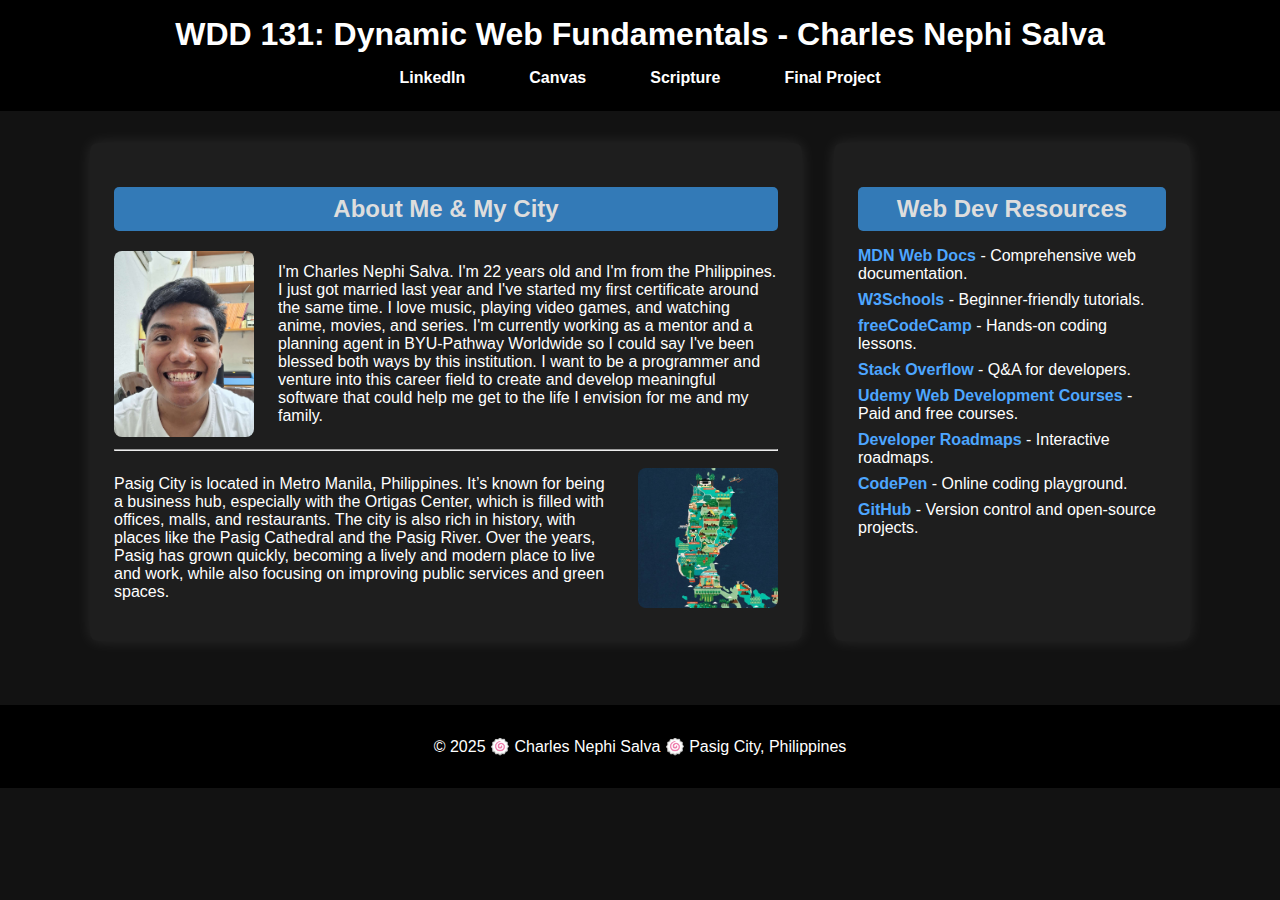
<file: index.html>
<!DOCTYPE html>
<html lang="en">

<head>
    <meta charset="UTF-8">
    <meta name="viewport" content="width=device-width, initial-scale=1.0">
    <meta name="description"
        content="WDD 131 - Dynamic Web Fundamentals. Charles Nephi Salva's course home page. Learn about Charles, his city, and useful web development resources.">
    <meta name="author" content="Charles Nephi Salva">
    <title>WDD 131 - Dynamic Web Fundamentals - Charles Nephi Salva</title>

    <link rel="preconnect" href="https://fonts.googleapis.com">
    <link rel="preconnect" href="https://fonts.gstatic.com" crossorigin>

    <link href="https://fonts.googleapis.com/css2?family=Open+Sans:wght@400;700&display=swap" rel="stylesheet">

    <link rel="stylesheet" href="styles/base.css">
</head>

<body>
    <header>
        <h1>WDD 131: Dynamic Web Fundamentals - Charles Nephi Salva</h1>
        <nav>
            <a href="https://www.linkedin.com" target="_blank" rel="noopener noreferrer">LinkedIn</a>
            <a href="https://canvas.instructure.com" target="_blank" rel="noopener noreferrer">Canvas</a>
            <a href="https://www.scriptures.byu.edu" target="_blank" rel="noopener noreferrer">Scripture</a>
            <a href="#final-project" target="_blank">Final Project</a>
        </nav>
    </header>

    <main>
        <section class="card">
            <h2>About Me & My City</h2>
            <div class="card-content">
                <img src="images/profile.jpg" alt="Profile picture of Charles Nephi Salva" class="profile-pic">
                <p>I'm Charles Nephi Salva. I'm 22 years old and I'm from the Philippines. I just got married last year
                    and I've started my first certificate around the same time. I love music, playing video games, and
                    watching anime, movies, and series. I'm currently working as a mentor and a planning agent in
                    BYU-Pathway Worldwide so I could say I've been blessed both ways by this institution. I want to be a
                    programmer and venture into this career field to create and develop meaningful software that could
                    help me get to the life I envision for me and my family.</p>
            </div>
            <hr>
            <div class="card-content">
                <p>Pasig City is located in Metro Manila, Philippines. It’s known for being a business hub, especially
                    with the Ortigas Center, which is filled with offices, malls, and restaurants. The city is also rich
                    in history, with places like the Pasig Cathedral and the Pasig River. Over the years, Pasig has
                    grown quickly, becoming a lively and modern place to live and work, while also focusing on improving
                    public services and green spaces.</p>
                <img src="images/philippines.jpeg"
                    alt="A scenic view of Luzon Island, Philippines with green landscapes and urban areas">
            </div>
        </section>

        <section class="card">
            <h2>Web Dev Resources</h2>
            <ul>
                <li><a href="https://developer.mozilla.org/en-US/" target="_blank" rel="noopener noreferrer">MDN Web
                        Docs</a> - Comprehensive web documentation.</li>
                <li><a href="https://www.w3schools.com/" target="_blank" rel="noopener noreferrer">W3Schools</a> -
                    Beginner-friendly tutorials.</li>
                <li><a href="https://www.freecodecamp.org/" target="_blank" rel="noopener noreferrer">freeCodeCamp</a> -
                    Hands-on coding lessons.</li>
                <li><a href="https://stackoverflow.com/" target="_blank" rel="noopener noreferrer">Stack Overflow</a> -
                    Q&A for developers.</li>
                <li><a href="https://www.udemy.com/courses/search/?q=web%20development" target="_blank"
                        rel="noopener noreferrer">Udemy Web Development Courses</a> - Paid and free courses.</li>
                <li><a href="https://roadmap.sh/" target="_blank" rel="noopener noreferrer">Developer Roadmaps</a> -
                    Interactive roadmaps.</li>
                <li><a href="https://codepen.io/" target="_blank" rel="noopener noreferrer">CodePen</a> - Online coding
                    playground.</li>
                <li><a href="https://github.com/" target="_blank" rel="noopener noreferrer">GitHub</a> - Version control
                    and open-source projects.</li>
            </ul>
        </section>
    </main>

    <footer>
        <p>&copy; 2025 🍥 Charles Nephi Salva 🍥 Pasig City, Philippines</p>
        <p id="last-modified"></p>
    </footer>

    <script src="scripts/getdates.js" defer></script>
</body>

</html>
</file>
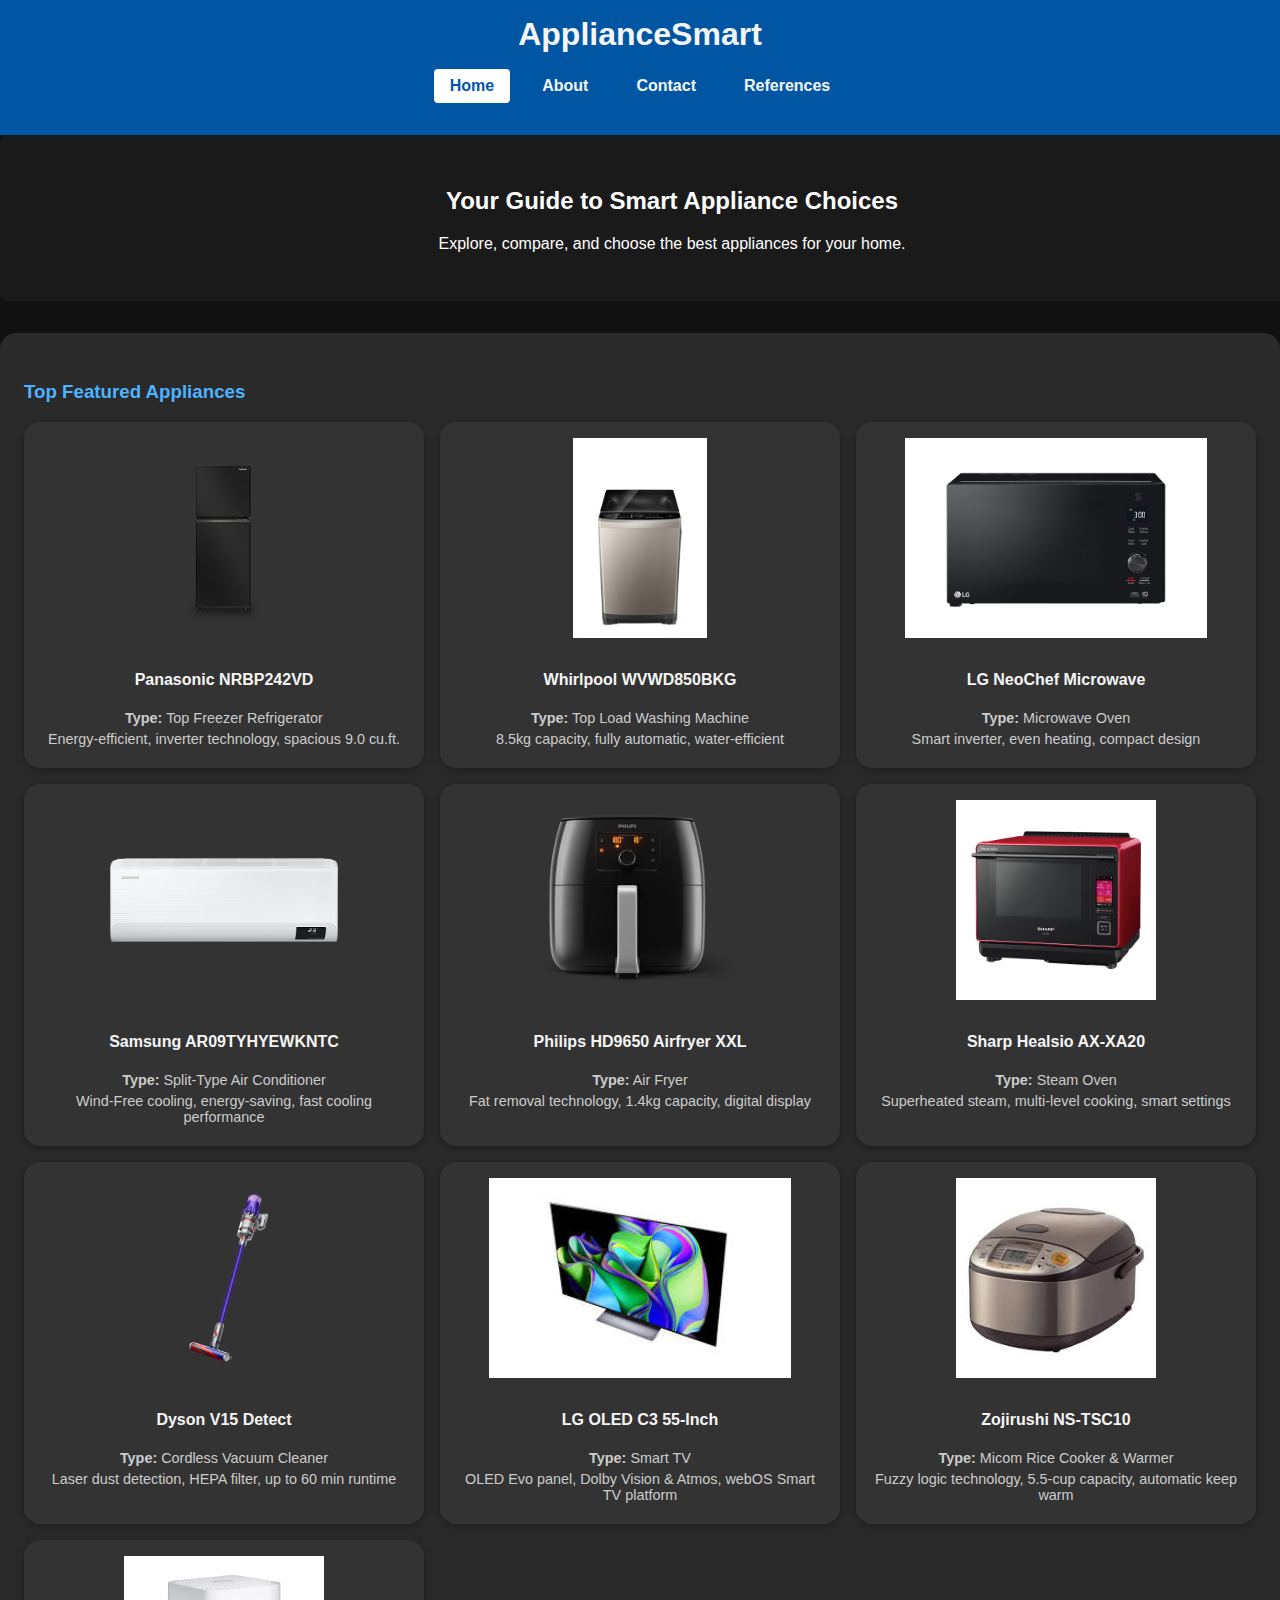
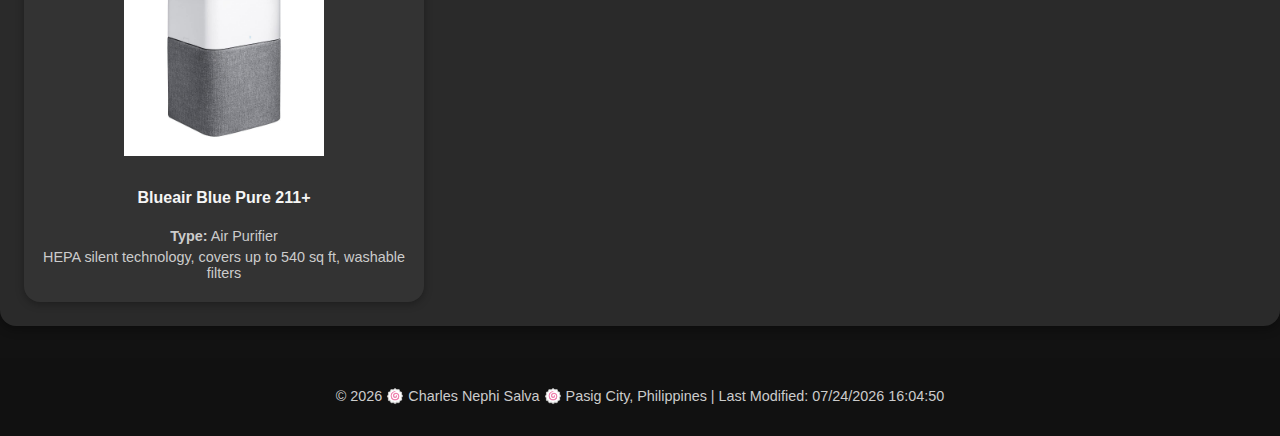
<file: project/index.html>
<!DOCTYPE html>
<html lang="en">

<head>
    <meta charset="UTF-8" />
    <meta name="viewport" content="width=device-width, initial-scale=1.0" />
    <title>ApplianceSmart | Home</title>
    <meta name="description" content="Your guide to smart appliance choices.">
    <meta name="author" content="Charles Nephi Salva">
    <link rel="stylesheet" href="styles/base.css" />
    <link href="https://fonts.googleapis.com/css2?family=Montserrat:wght@600&family=Open+Sans&display=swap"
        rel="stylesheet">
</head>

<body>
    <header>
        <h1>ApplianceSmart</h1>
        <button id="menuToggle" aria-label="Menu">&#9776;</button>
        <nav>
            <ul id="navList">
                <li><a href="index.html" class="active">Home</a></li>
                <li><a href="about.html">About</a></li>
                <li><a href="contact.html">Contact</a></li>
                <li><a href="references.html">References</a></li>
            </ul>
        </nav>
    </header>

    <main>
        <section class="hero">
            <h2>Your Guide to Smart Appliance Choices</h2>
            <p>Explore, compare, and choose the best appliances for your home.</p>
        </section>
        <div>
            <section class="featured">
                <h3>Top Featured Appliances</h3>
                <div class="appliance-cards" id="applianceCards">
                    <!-- JavaScript will populate appliance cards -->
                </div>
        
            </section>
        </div>
    </main>

    <footer>
        <p>&copy; <span id="year"></span> 🍥 Charles Nephi Salva 🍥 Pasig City, Philippines | Last Modified: <span
                id="last-modified"></span></p>
    </footer>

    <button id="scrollToTop" title="Back to top">↑</button>
    <script src="scripts/main.js" defer></script>
</body>

</html>
</file>
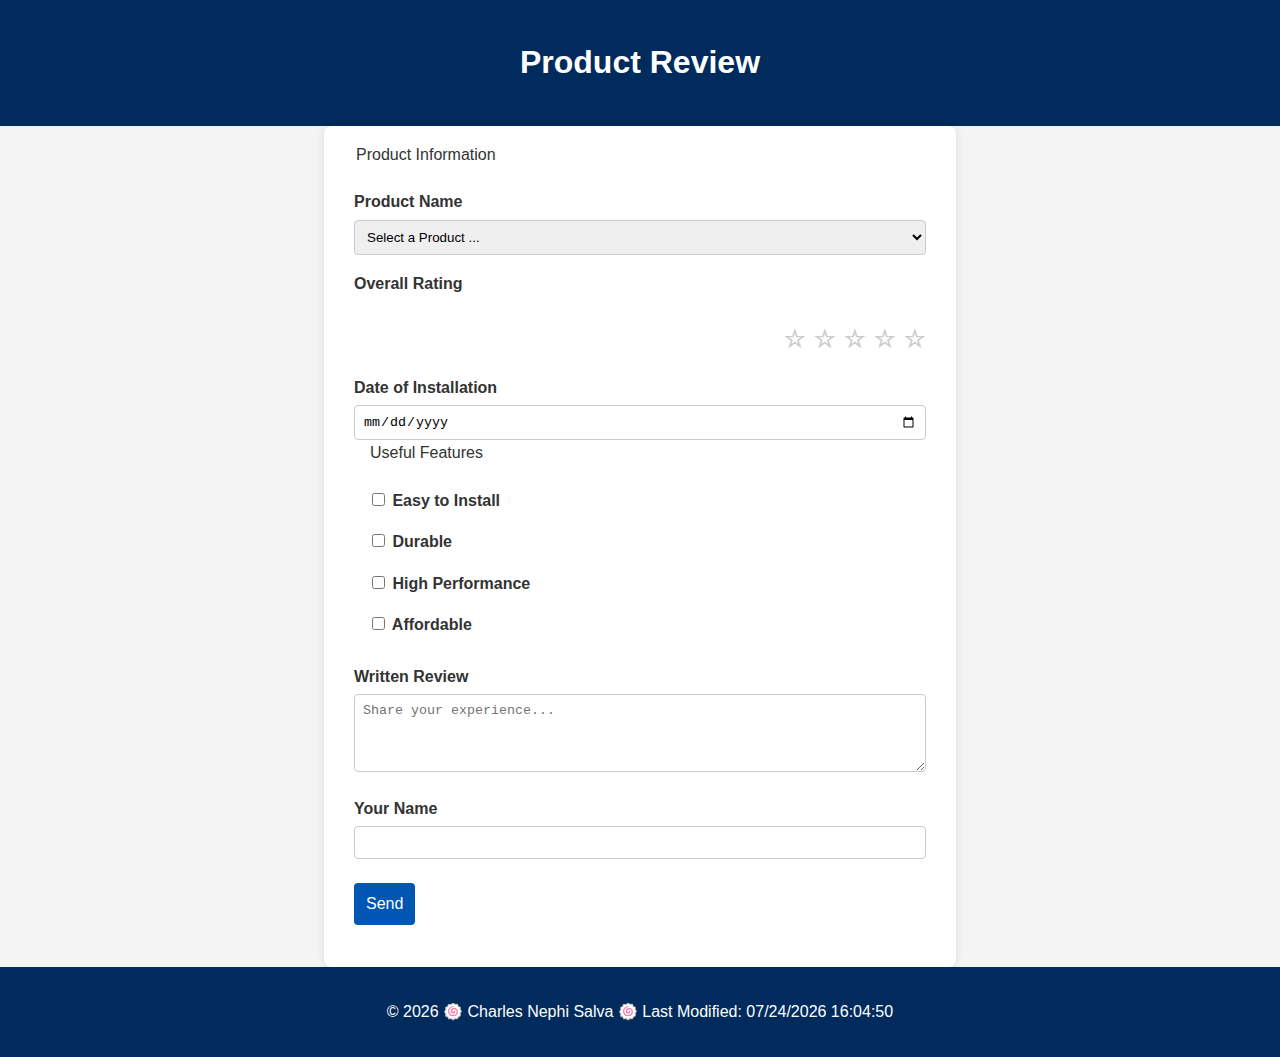
<file: form.html>
<!DOCTYPE html>
<html lang="en">
<head>
    <meta charset="UTF-8">
    <meta name="viewport" content="width=device-width, initial-scale=1.0">
    <title>Product Review Form</title>
    <meta name="description" content="">
    <meta name="author" content="Charles Nephi Salva">
    <link rel="stylesheet" href="styles/form.css">

    <link rel="preconnect" href="https://fonts.googleapis.com">
    <link rel="preconnect" href="https://fonts.gstatic.com" crossorigin>
        
    <link href="https://fonts.googleapis.com/css2?family=Open+Sans:wght@400;700&display=swap" rel="stylesheet">
</head>
<body>
    <header><h1>Product Review</h1></header>
    <main>
        <form method="get" action="review.html">
            <fieldset>
                <legend>Product Information</legend>
    
                <label for="productName">Product Name</label>
                <select id="productName" name="productName" required>
                    <option value="" disabled selected>Select a Product ...</option>
                    <!-- Options will be added by JavaScript -->
                </select>
    
                <label>Overall Rating</label>
                <div class="rating">
                    <input type="radio" id="star5" name="rating" value="5" required>
                    <label for="star5">☆</label>
                    <input type="radio" id="star4" name="rating" value="4">
                    <label for="star4">☆</label>
                    <input type="radio" id="star3" name="rating" value="3">
                    <label for="star3">☆</label>
                    <input type="radio" id="star2" name="rating" value="2">
                    <label for="star2">☆</label>
                    <input type="radio" id="star1" name="rating" value="1">
                    <label for="star1">☆</label>
                </div>
    
                <label for="installDate">Date of Installation</label>
                <input type="date" id="installDate" name="installDate" required>
    
                <fieldset>
                    <legend>Useful Features</legend>
                    <label><input type="checkbox" id="feature1" name="features" value="easy_install"> Easy to
                        Install</label>
                    <label><input type="checkbox" id="feature2" name="features" value="durable"> Durable</label>
                    <label><input type="checkbox" id="feature3" name="features" value="performance"> High
                        Performance</label>
                    <label><input type="checkbox" id="feature4" name="features" value="affordable"> Affordable</label>
                </fieldset>
    
                <label for="review">Written Review</label>
                <textarea id="review" name="review" rows="4" placeholder="Share your experience..."></textarea>
    
                <label for="userName">Your Name</label>
                <input type="text" id="userName" name="userName">
    
                <input type="submit" value="Send">
            </fieldset>
        </form>
    </main>
    
    <footer>
        <p>&copy; <span id="year"></span> 🍥 Charles Nephi Salva 🍥 Last Modified: <span id="lastModified"></span></p>
    </footer>

    <script src="scripts/form.js" defer></script>
</body>
</html>
</file>
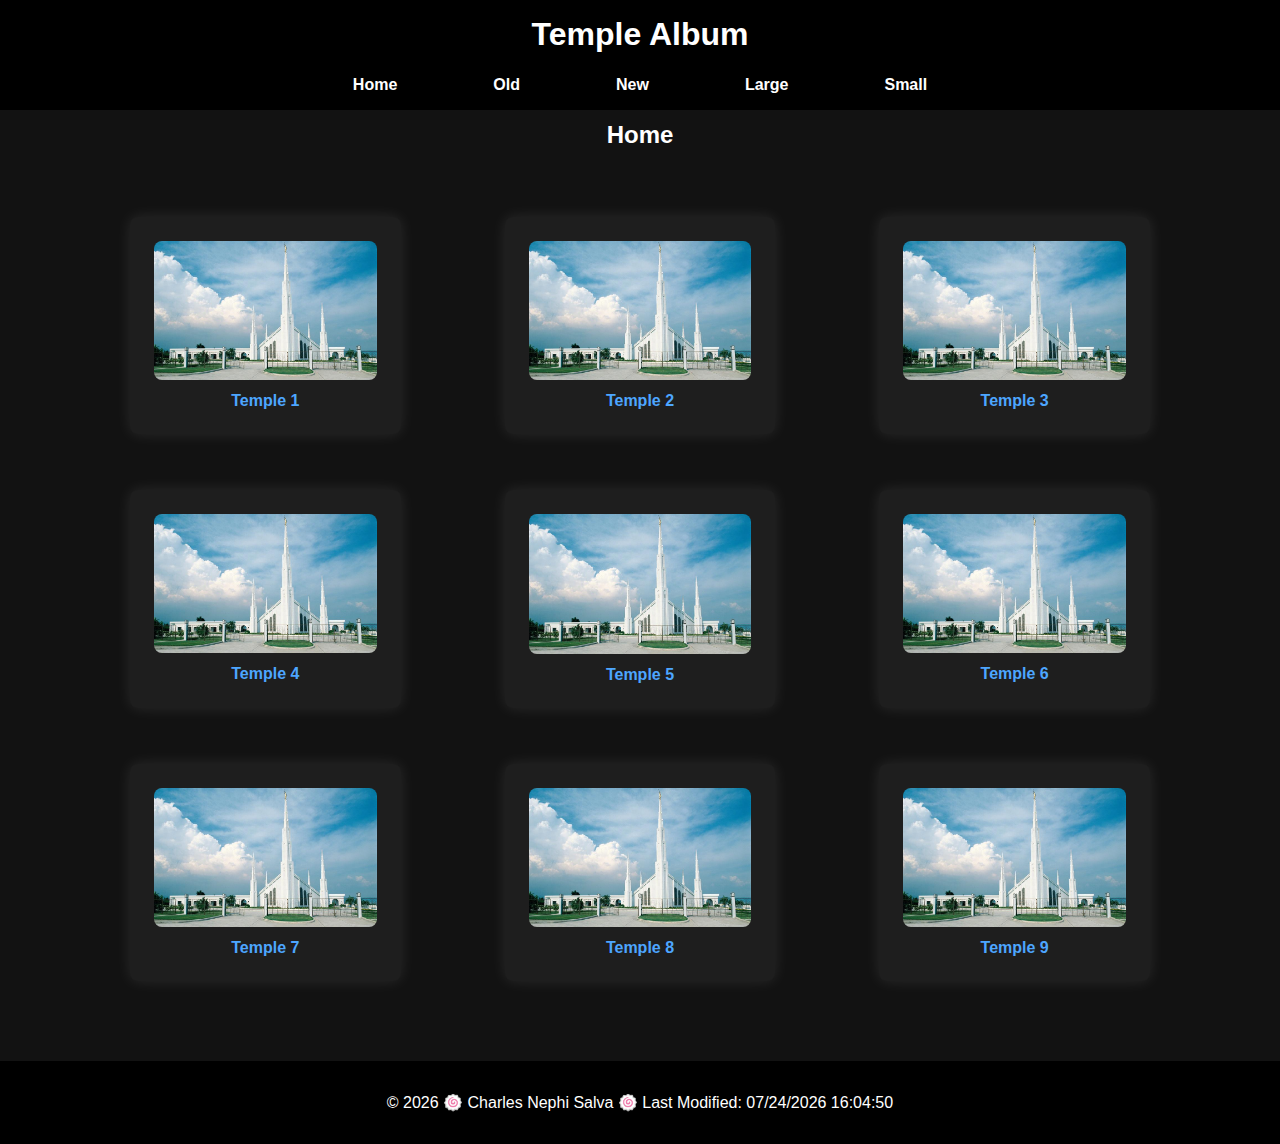
<file: temples.html>
<!DOCTYPE html>
<html lang="en">
<head>
    <meta charset="UTF-8">
    <meta name="viewport" content="width=device-width, initial-scale=1.0">
    <title>Temple Album</title>
    <meta name="description" content="This page will show responsive views of temple pictures.">
    <meta name="author" content="Charles Nephi Salva">
    <link rel="stylesheet" href="styles/temples.css">
    <link rel="stylesheet" href="styles/temples-large.css">

    <link rel="preconnect" href="https://fonts.googleapis.com">
    <link rel="preconnect" href="https://fonts.gstatic.com" crossorigin>
    
    <link href="https://fonts.googleapis.com/css2?family=Open+Sans:wght@400;700&display=swap" rel="stylesheet">
    <script src="scripts/temples.js" defer></script>
</head>
<body>
    <header>
        <h1>Temple Album</h1>
        <button id="menu-toggle" aria-label="Toggle Menu">☰</button>
        <nav>
            <ul id="menu">
                <li><a href="#">Home</a></li>
                <li><a href="#">Old</a></li>
                <li><a href="#">New</a></li>
                <li><a href="#">Large</a></li>
                <li><a href="#">Small</a></li>
            </ul>
        </nav>
    </header>
    <main>
        <h2>Home</h2>
        <section class="gallery">
            <figure>
                <img src="images/manila-philippines-temple.png" alt="Temple 1">
                <figcaption>Temple 1</figcaption>
            </figure>
            <figure>
                <img src="images/manila-philippines-temple.png" alt="Temple 2">
                <figcaption>Temple 2</figcaption>
            </figure>
            <figure>
                <img src="images/manila-philippines-temple.png" alt="Temple 3">
                <figcaption>Temple 3</figcaption>
            </figure>
            <figure>
                <img src="images/manila-philippines-temple.png" alt="Temple 4">
                <figcaption>Temple 4</figcaption>
            </figure>
            <figure>
                <img src="images/manila-philippines-temple.png" alt="Temple 5">
                <figcaption>Temple 5</figcaption>
            </figure>
            <figure>
                <img src="images/manila-philippines-temple.png" alt="Temple 6">
                <figcaption>Temple 6</figcaption>
            </figure>
            <figure>
                <img src="images/manila-philippines-temple.png" alt="Temple 7">
                <figcaption>Temple 7</figcaption>
            </figure>
            <figure>
                <img src="images/manila-philippines-temple.png" alt="Temple 8">
                <figcaption>Temple 8</figcaption>
            </figure>
            <figure>
                <img src="images/manila-philippines-temple.png" alt="Temple 9">
                <figcaption>Temple 9</figcaption>
            </figure>
        </section>
    </main>
    <footer>
        <p>&copy; <span id="year"></span> 🍥 Charles Nephi Salva 🍥 Last Modified: <span id="lastModified"></span></p>
    </footer>
</body>
</html>
</file>
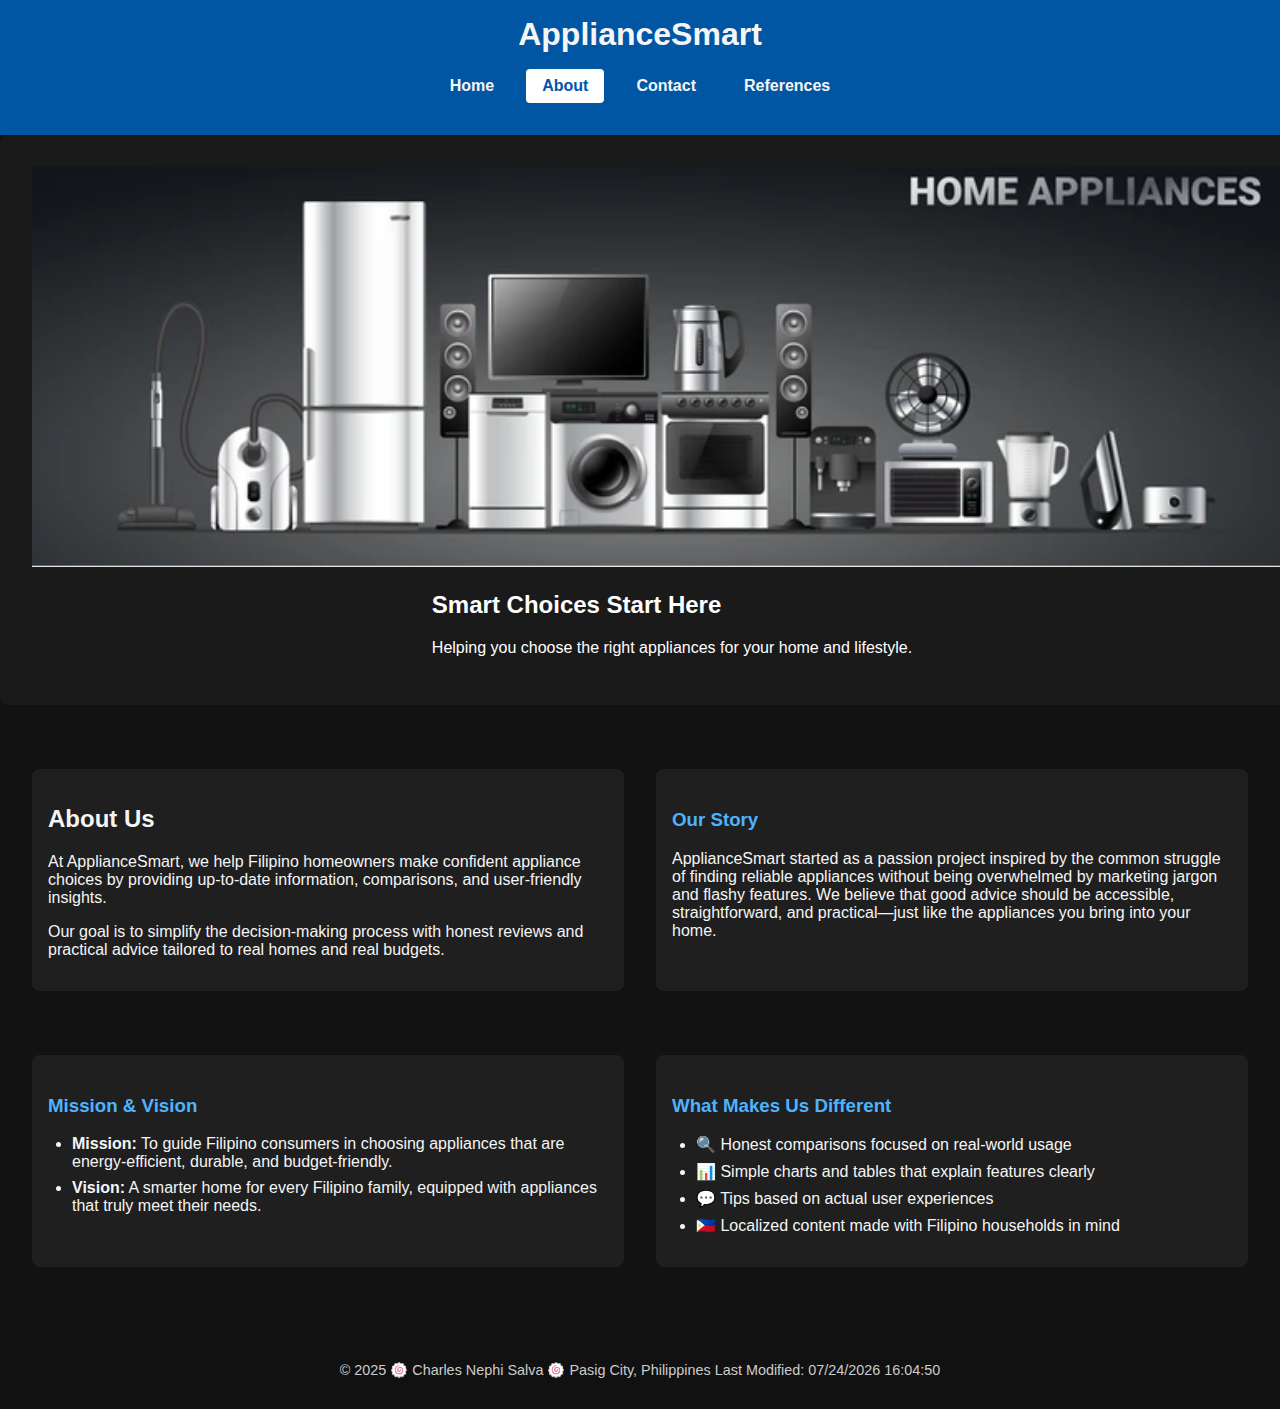
<file: project/about.html>
<!DOCTYPE html>
<html lang="en">

<head>
    <meta charset="UTF-8">
    <meta name="viewport" content="width=device-width, initial-scale=1.0">
    <title>ApplianceSmart | About</title>
    <meta name="description" content="Learn more about ApplianceSmart and our mission.">
    <meta name="author" content="Charles Nephi Salva">
    <link rel="stylesheet" href="styles/base.css">
    <link href="https://fonts.googleapis.com/css2?family=Montserrat:wght@600&family=Open+Sans&display=swap"
        rel="stylesheet">
</head>

<body>
    <header>
        <h1>ApplianceSmart</h1>
        <button id="menuToggle" aria-label="Menu">&#9776;</button>
        <nav>
            <ul id="navList">
                <li><a href="index.html">Home</a></li>
                <li><a href="about.html" class="active">About</a></li>
                <li><a href="contact.html">Contact</a></li>
                <li><a href="references.html">References</a></li>
            </ul>
        </nav>
    </header>

    <main>
        <section class="hero">
            <img src="images/about-banner.jpg" alt="Modern Filipino home with appliances" loading="lazy"> 
            <div class="banner-text">
                <h2>Smart Choices Start Here</h2>
                <p>Helping you choose the right appliances for your home and lifestyle.</p>
            </div>
        </section>
        <div class="grid-container">
            <section>
                <h2>About Us</h2>
                <p>At ApplianceSmart, we help Filipino homeowners make confident appliance choices by providing up-to-date
                    information, comparisons, and user-friendly insights.</p>
                <p>Our goal is to simplify the decision-making process with honest reviews and practical advice tailored to
                    real homes and real budgets.</p>
            </section>
        
            <section>
                <h3>Our Story</h3>
                <p>ApplianceSmart started as a passion project inspired by the common struggle of finding reliable appliances
                    without being overwhelmed by marketing jargon and flashy features. We believe that good advice should be
                    accessible, straightforward, and practical—just like the appliances you bring into your home.</p>
            </section>
        
            <section>
                <h3>Mission & Vision</h3>
                <ul>
                    <li><strong>Mission:</strong> To guide Filipino consumers in choosing appliances that are energy-efficient,
                        durable, and budget-friendly.</li>
                    <li><strong>Vision:</strong> A smarter home for every Filipino family, equipped with appliances that truly
                        meet their needs.</li>
                </ul>
            </section>
        
            <section>
                <h3>What Makes Us Different</h3>
                <ul>
                    <li>🔍 Honest comparisons focused on real-world usage</li>
                    <li>📊 Simple charts and tables that explain features clearly</li>
                    <li>💬 Tips based on actual user experiences</li>
                    <li>🇵🇭 Localized content made with Filipino households in mind</li>
                </ul>
            </section> 
    </main>


    <footer>
        <p>&copy; 2025 🍥 Charles Nephi Salva 🍥 Pasig City, Philippines Last Modified: <span id="last-modified"></span></p>
    </footer>

    <button id="scrollToTop" title="Back to top">↑</button>
    <script src="scripts/main.js" defer></script>
</body>

</html>
</file>
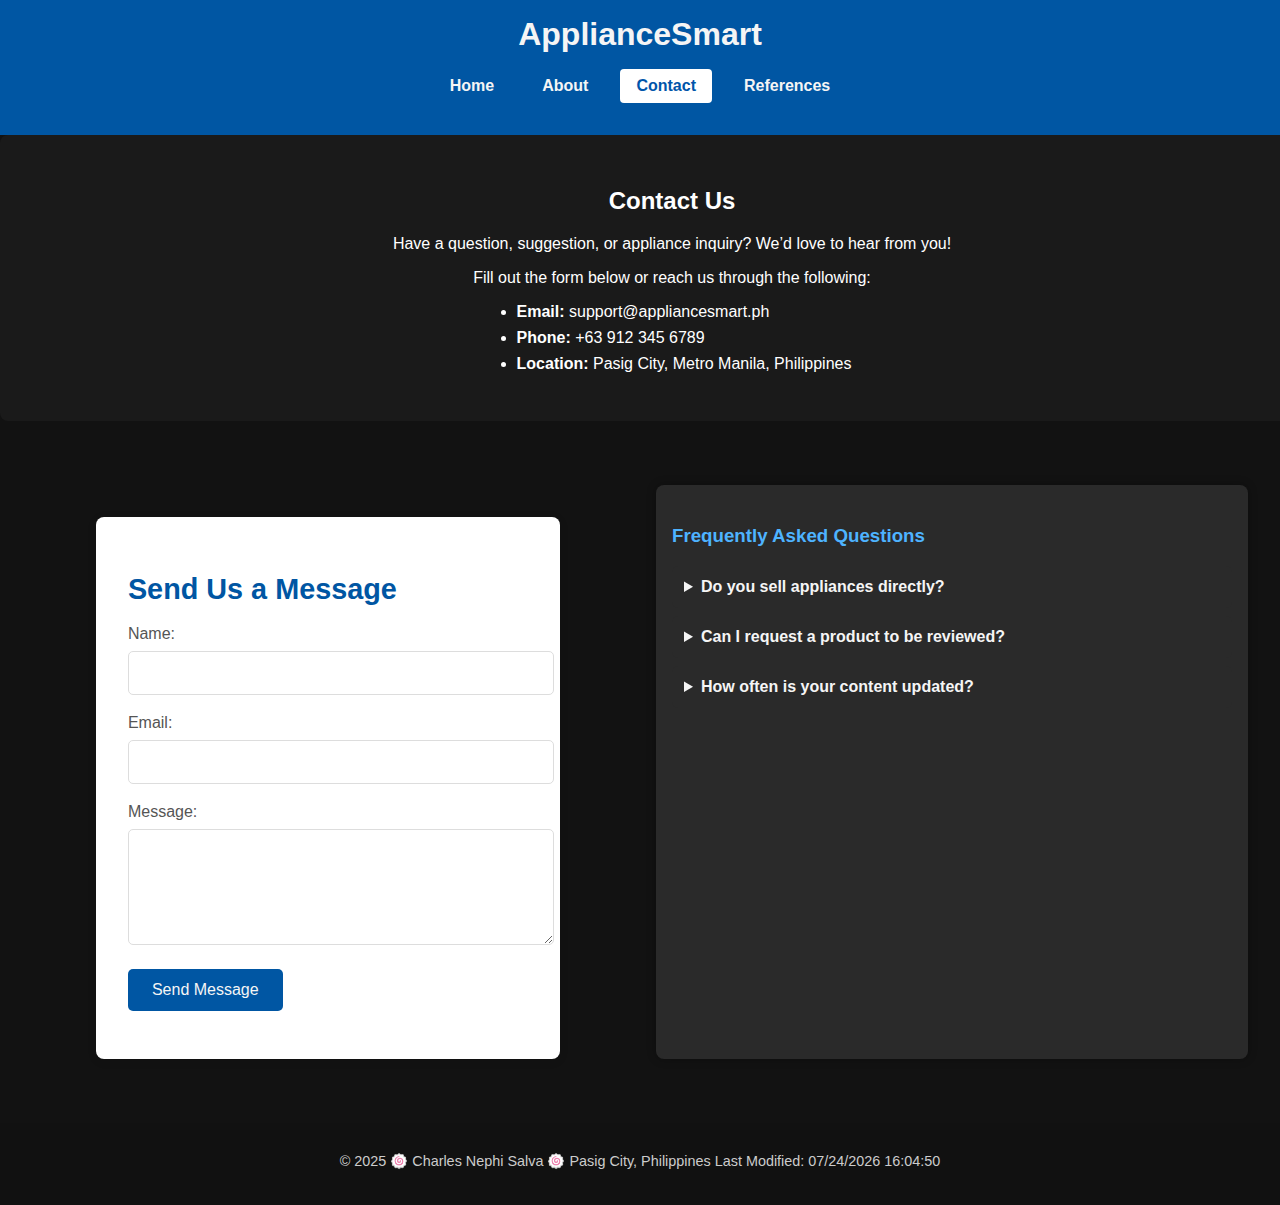
<file: project/contact.html>
<!DOCTYPE html>
<html lang="en">

<head>
    <meta charset="UTF-8">
    <meta name="viewport" content="width=device-width, initial-scale=1.0">
    <title>ApplianceSmart | Contact</title>
    <meta name="description" content="Get in touch with ApplianceSmart for inquiries or feedback.">
    <meta name="author" content="Charles Nephi Salva">
    <link rel="stylesheet" href="styles/base.css">
    <link href="https://fonts.googleapis.com/css2?family=Montserrat:wght@600&family=Open+Sans&display=swap"
        rel="stylesheet">
</head>

<body>
    <header>
        <h1>ApplianceSmart</h1>
        <button id="menuToggle" aria-label="Menu">&#9776;</button>
        <nav>
            <ul id="navList">
                <li><a href="index.html">Home</a></li>
                <li><a href="about.html">About</a></li>
                <li><a href="contact.html" class="active">Contact</a></li>
                <li><a href="references.html">References</a></li>
            </ul>
        </nav>
    </header>

    <main>
        <section class="hero">
            <h2>Contact Us</h2>
            <p>Have a question, suggestion, or appliance inquiry? We’d love to hear from you!</p>
            <p>Fill out the form below or reach us through the following:</p>
            <ul>
                <li><strong>Email:</strong> support@appliancesmart.ph</li>
                <li><strong>Phone:</strong> +63 912 345 6789</li>
                <li><strong>Location:</strong> Pasig City, Metro Manila, Philippines</li>
            </ul>
        </section>
        <div class="grid-container">
            <section class="contact-form">
                <h3>Send Us a Message</h3>
                <form id="contactForm">
                    <label for="name">Name:</label>
                    <input type="text" id="name" name="name" required>
        
                    <label for="email">Email:</label>
                    <input type="email" id="email" name="email" required>
        
                    <label for="message">Message:</label>
                    <textarea id="message" name="message" rows="5" required></textarea>
        
                    <button type="submit">Send Message</button>
                    <p id="formStatus"></p>
                </form>
            </section>
        
            <section class="faq">
                <h3>Frequently Asked Questions</h3>
                <details>
                    <summary>Do you sell appliances directly?</summary>
                    <p>No, ApplianceSmart is an informational site. We guide users in choosing the right appliances through
                        reviews and insights.</p>
                </details>
                <details>
                    <summary>Can I request a product to be reviewed?</summary>
                    <p>Yes! Just send us a message through the form above with your request, and we'll consider it in our next
                        update.</p>
                </details>
                <details>
                    <summary>How often is your content updated?</summary>
                    <p>We update our site monthly to ensure we reflect the latest models, trends, and pricing.</p>
                </details>
            </section>
        </div>
    </main>


    <footer>
        <p>&copy; 2025 🍥 Charles Nephi Salva 🍥 Pasig City, Philippines Last Modified: <span id="last-modified"></span></p>
    </footer>

    <button id="scrollToTop" title="Back to top">↑</button>
    <script src="scripts/main.js" defer></script>
</body>

</html>
</file>
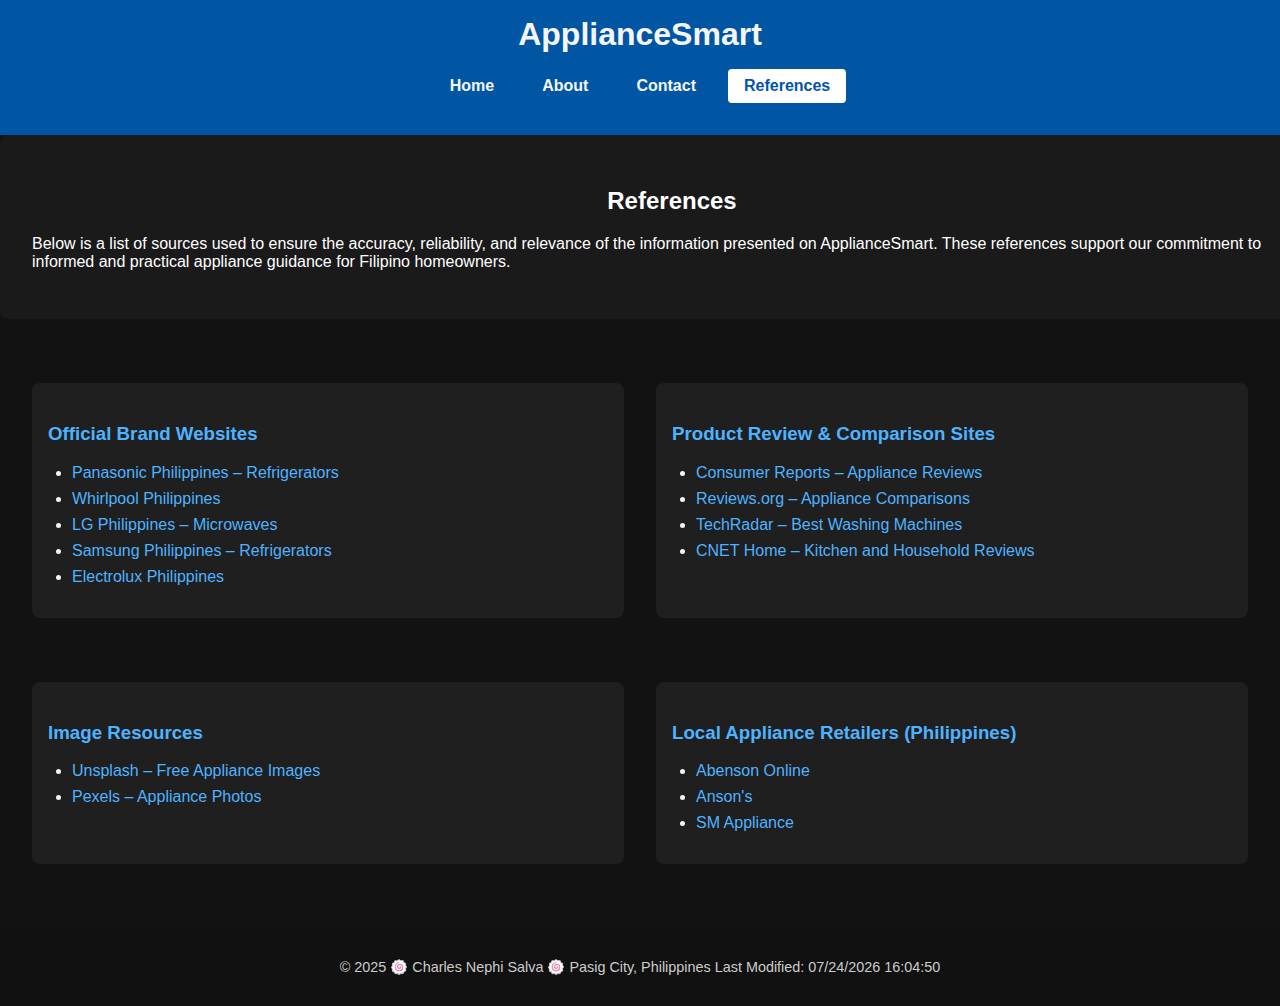
<file: project/references.html>
<!DOCTYPE html>
<html lang="en">

<head>
    <meta charset="UTF-8">
    <meta name="viewport" content="width=device-width, initial-scale=1.0">
    <title>ApplianceSmart | References</title>
    <meta name="description" content="Sources and references used for the ApplianceSmart website.">
    <meta name="author" content="Charles Nephi Salva">
    <link rel="stylesheet" href="styles/base.css">
    <link href="https://fonts.googleapis.com/css2?family=Montserrat:wght@600&family=Open+Sans&display=swap"
        rel="stylesheet">
</head>

<body>
    <header>
        <h1>ApplianceSmart</h1>
        <button id="menuToggle" aria-label="Menu">&#9776;</button>
        <nav>
            <ul id="navList">
                <li><a href="index.html">Home</a></li>
                <li><a href="about.html">About</a></li>
                <li><a href="contact.html">Contact</a></li>
                <li><a href="references.html" class="active">References</a></li>
            </ul>
        </nav>
    </header>

    <main>
        <section class="hero">
            <h2>References</h2>
            <p>Below is a list of sources used to ensure the accuracy, reliability, and relevance of the information
                presented on ApplianceSmart. These references support our commitment to informed and practical appliance
                guidance for Filipino homeowners.</p>
        </section>
        <div class="grid-container">
            <section>
                <h3>Official Brand Websites</h3>
                <ul>
                    <li><a href="https://www.panasonic.com/ph/consumer/refrigerators.html" target="_blank">Panasonic Philippines
                            – Refrigerators</a></li>
                    <li><a href="https://www.whirlpool.com.ph/" target="_blank">Whirlpool Philippines</a></li>
                    <li><a href="https://www.lg.com/ph/microwave-ovens" target="_blank">LG Philippines – Microwaves</a></li>
                    <li><a href="https://www.samsung.com/ph/refrigerators/" target="_blank">Samsung Philippines –
                            Refrigerators</a></li>
                    <li><a href="https://www.electrolux.com.ph/" target="_blank">Electrolux Philippines</a></li>
                </ul>
            </section>
            <section>
                <h3>Product Review & Comparison Sites</h3>
                <ul>
                    <li><a href="https://www.consumerreports.org/" target="_blank">Consumer Reports – Appliance Reviews</a></li>
                    <li><a href="https://www.reviews.org/" target="_blank">Reviews.org – Appliance Comparisons</a></li>
                    <li><a href="https://www.techradar.com/best/best-washing-machines" target="_blank">TechRadar – Best Washing
                            Machines</a></li>
                    <li><a href="https://www.cnet.com/home/kitchen-and-household/" target="_blank">CNET Home – Kitchen and
                            Household Reviews</a></li>
                </ul>
            </section>
            
            <section>
                <h3>Image Resources</h3>
                <ul>
                    <li><a href="https://unsplash.com/" target="_blank">Unsplash – Free Appliance Images</a></li>
                    <li><a href="https://www.pexels.com/search/appliances/" target="_blank">Pexels – Appliance Photos</a></li>
                </ul>
            </section>

            <section>
                <h3>Local Appliance Retailers (Philippines)</h3>
                <ul>
                    <li><a href="https://www.abenson.com.ph/" target="_blank">Abenson Online</a></li>
                    <li><a href="https://www.ansons.ph/" target="_blank">Anson's</a></li>
                    <li><a href="https://www.smappliance.com/" target="_blank">SM Appliance</a></li>
                </ul>
            </section>
        </div>
    </main>


    <footer>
        <p>&copy; 2025 🍥 Charles Nephi Salva 🍥 Pasig City, Philippines Last Modified: <span id="last-modified"></span></p>
    </footer>

    <button id="scrollToTop" title="Back to top">↑</button>
    <script src="scripts/main.js" defer></script>
</body>

</html>
</file>
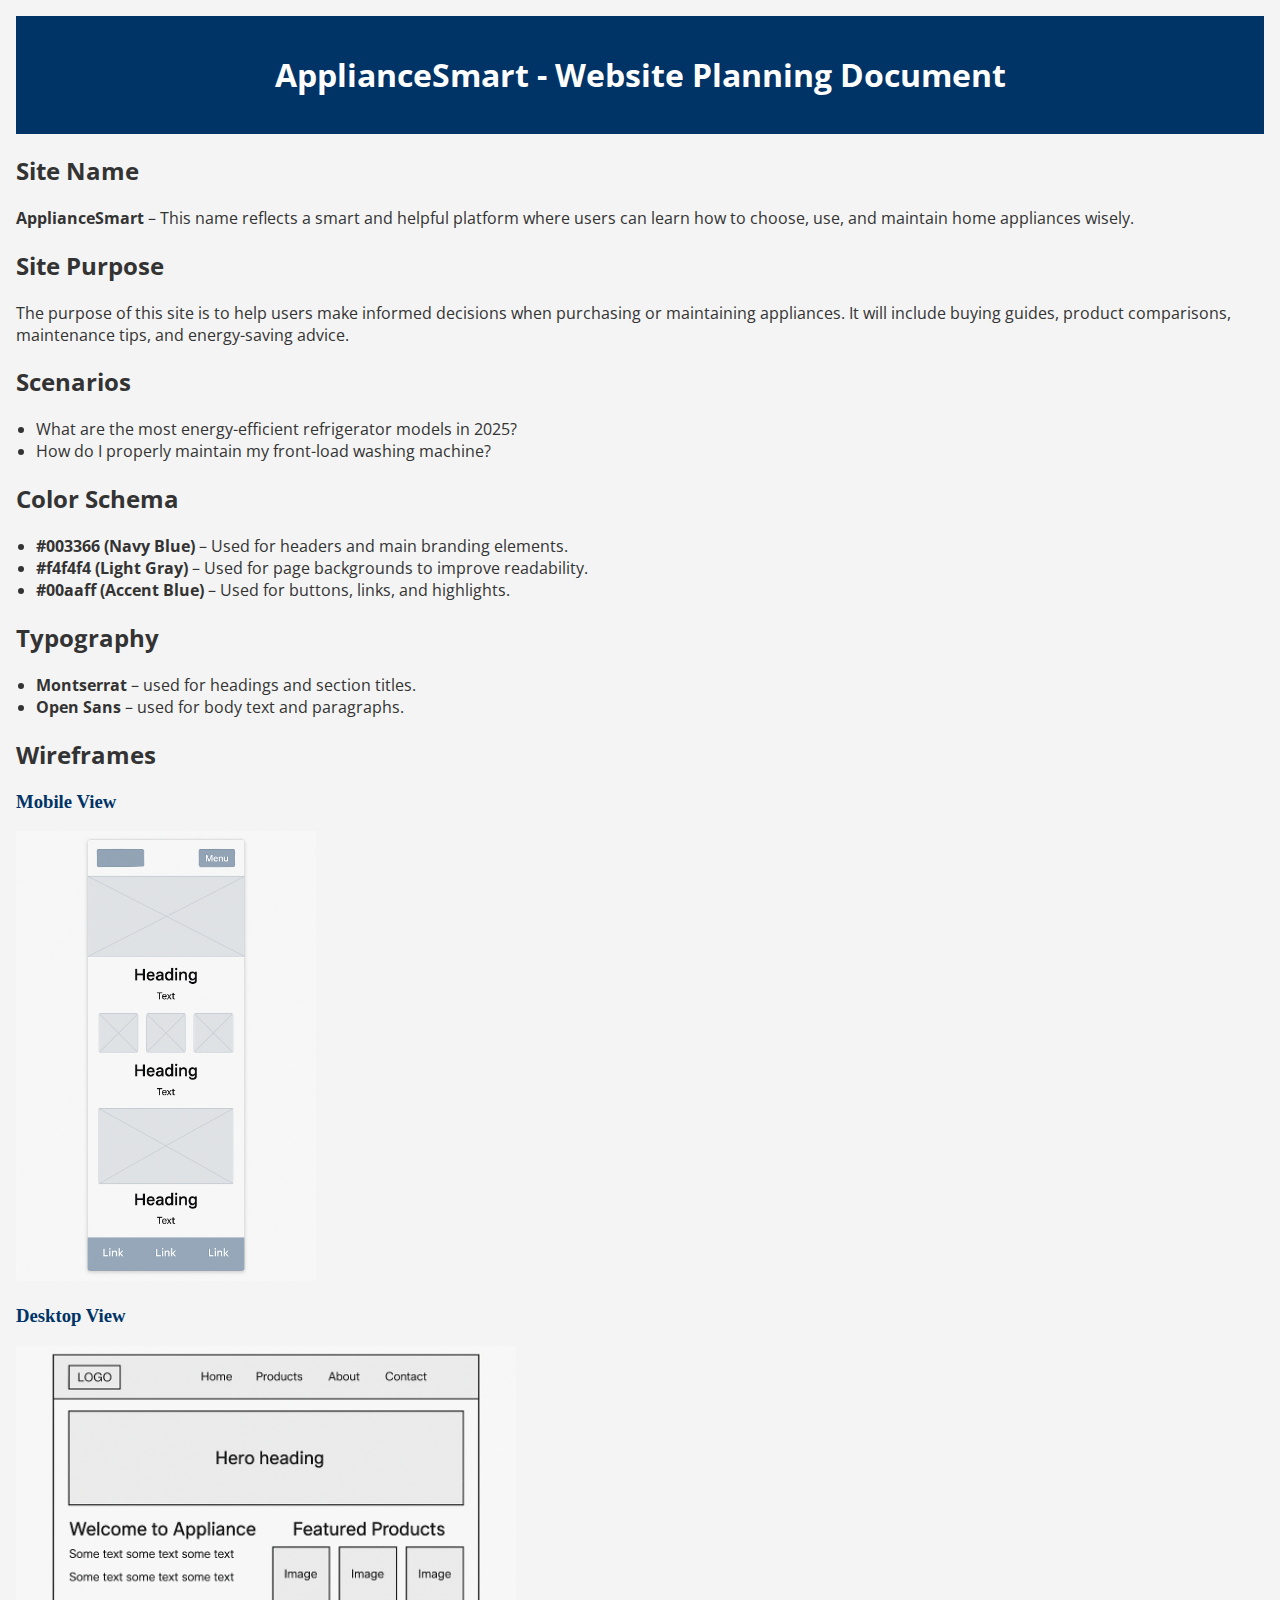
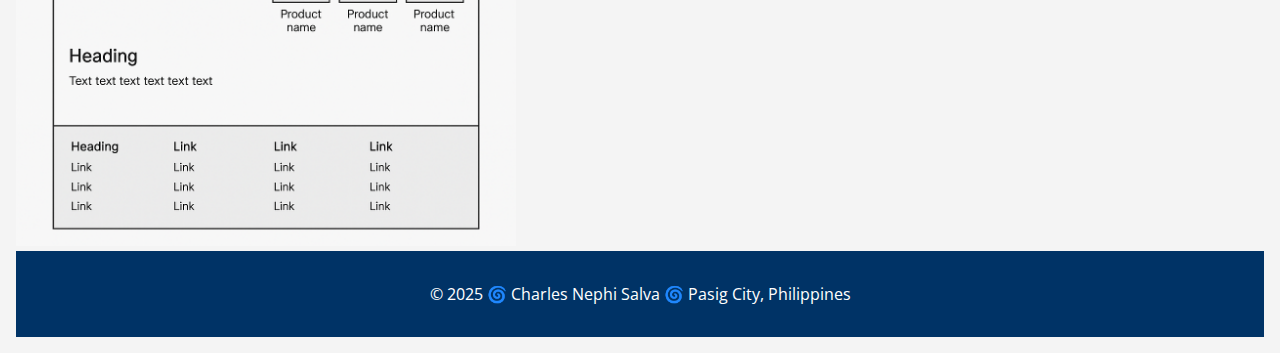
<file: project/siteplan.html>
<!DOCTYPE html>
<html lang="en">

<head>
    <meta charset="UTF-8" />
    <meta name="viewport" content="width=device-width, initial-scale=1.0" />
    <title>ApplianceSmart - Site Plan</title>
    <meta name="description" content="The siteplan document for my project.">
    <meta name="author" content="Charles Nephi Salva">

    <link rel="stylesheet" href="styles/siteplan.css" />
    <link href="https://fonts.googleapis.com/css2?family=Montserrat:wght@600&family=Open+Sans&display=swap"
        rel="stylesheet">

</head>

<body>
    <header>
        <h1>ApplianceSmart - Website Planning Document</h1>
    </header>

    <section>
        <h2>Site Name</h2>
        <p><strong>ApplianceSmart</strong> – This name reflects a smart and helpful platform where users can learn how
            to choose, use, and maintain home appliances wisely.</p>
    </section>

    <section>
        <h2>Site Purpose</h2>
        <p>The purpose of this site is to help users make informed decisions when purchasing or maintaining appliances.
            It will include buying guides, product comparisons, maintenance tips, and energy-saving advice.</p>
    </section>

    <section>
        <h2>Scenarios</h2>
        <ul>
            <li>What are the most energy-efficient refrigerator models in 2025?</li>
            <li>How do I properly maintain my front-load washing machine?</li>
        </ul>
    </section>

    <section>
        <h2>Color Schema</h2>
        <ul>
            <li><strong>#003366 (Navy Blue)</strong> – Used for headers and main branding elements.</li>
            <li><strong>#f4f4f4 (Light Gray)</strong> – Used for page backgrounds to improve readability.</li>
            <li><strong>#00aaff (Accent Blue)</strong> – Used for buttons, links, and highlights.</li>
        </ul>
    </section>

    <section>
        <h2>Typography</h2>
        <ul>
            <li><strong>Montserrat</strong> – used for headings and section titles.</li>
            <li><strong>Open Sans</strong> – used for body text and paragraphs.</li>
        </ul>
    </section>

    <section>
        <h2>Wireframes</h2>
        <h3>Mobile View</h3>
        <img src="images/wireframe-mobile.png" alt="Mobile wireframe layout" width="300" />

        <h3>Desktop View</h3>
        <img src="images/wireframe-desktop.png" alt="Desktop wireframe layout" width="500" />
    </section>

    <footer>
        <p>
            &copy; 2025 <span>🌀</span> Charles Nephi Salva <span>🌀</span> Pasig City, Philippines
        </p>
    </footer>
</body>

</html>
</file>
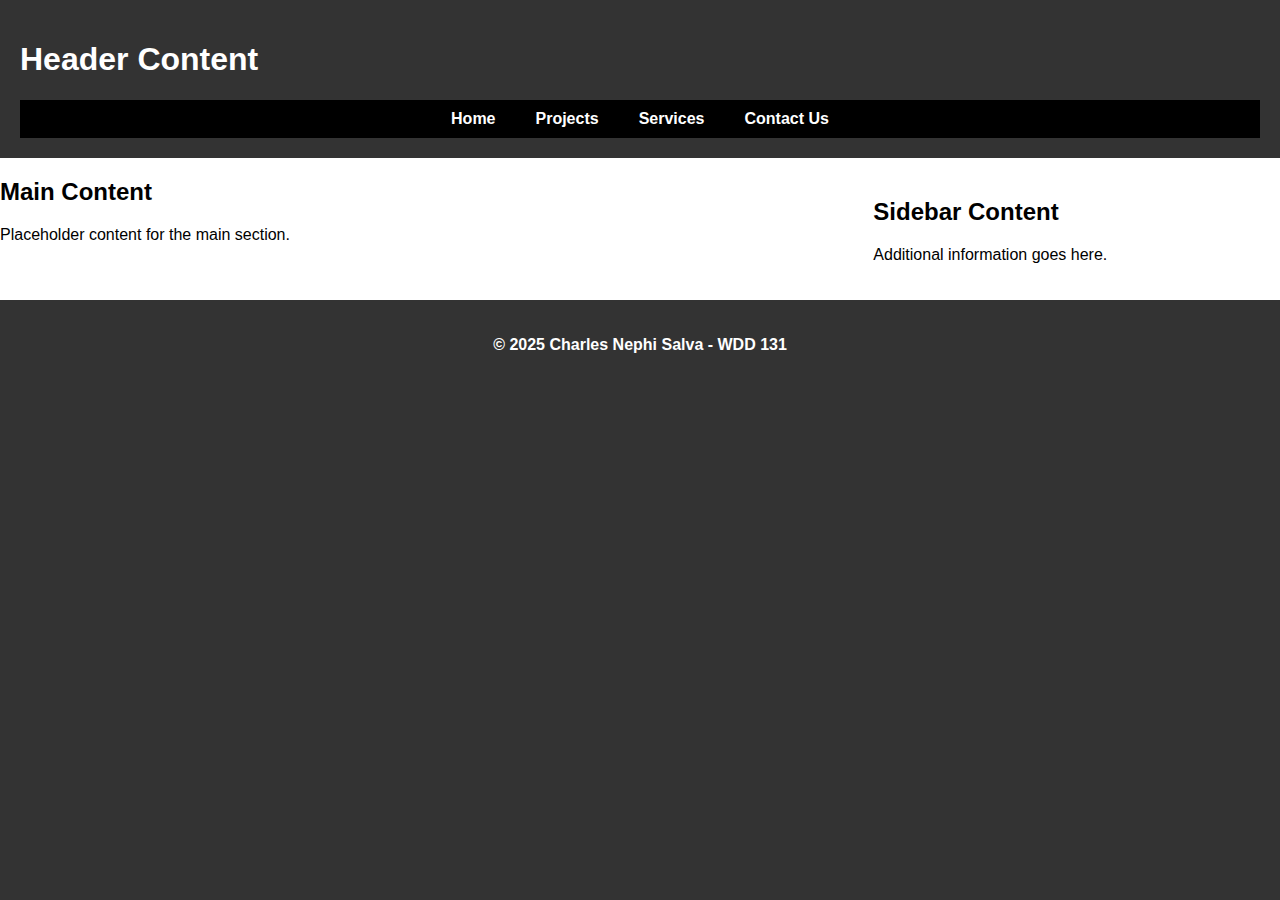
<file: week01/basic-layout.html>
<!DOCTYPE html>
<html lang="en">
<head>
    <meta charset="UTF-8">
    <meta name="viewport" content="width=device-width, initial-scale=1.0">
    <title>Charles Nephi Salva - WDD 131</title>
    <link rel="stylesheet" href="styles/layout.css">
</head>
<body>
    <header>
        <h1>Header Content</h1>
        <nav>
            <ul>
                <li><a href="#">Home</a></li>
                <li><a href="#">Projects</a></li>
                <li><a href="#">Services</a></li>
                <li><a href="#">Contact Us</a></li>
            </ul>
        </nav>
    </header>

    <main>
        <section>
            <h2>Main Content</h2>
            <p>Placeholder content for the main section.</p>
        </section>
        <aside>
            <h2>Sidebar Content</h2>
            <p>Additional information goes here.</p>
        </aside>
    </main>

    <footer>
        <p>&copy; 2025 Charles Nephi Salva - WDD 131</p>
    </footer>
    
</body>
</html>
</file>
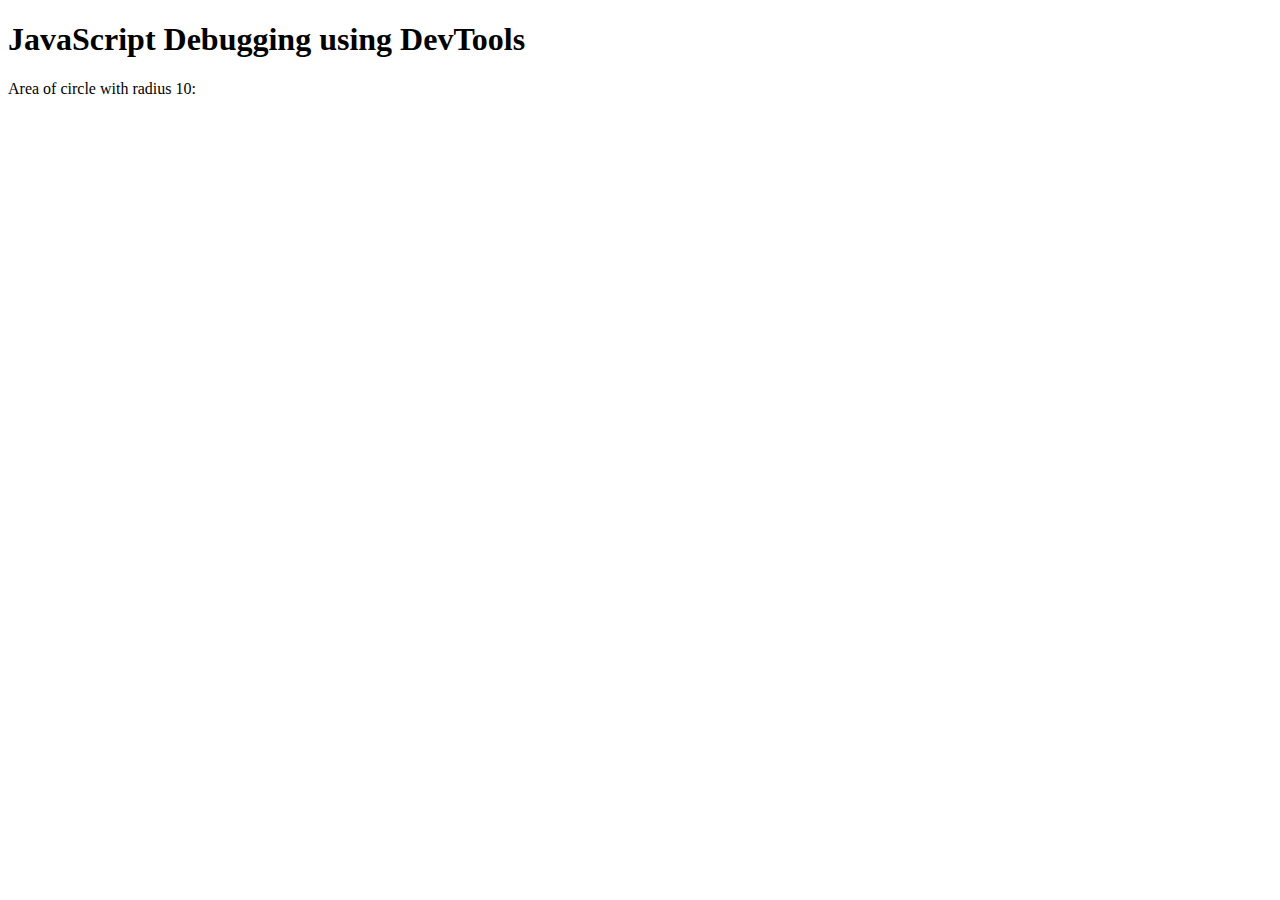
<file: week02/debugging.html>
<!DOCTYPE html>
<html lang="en">
<head>
    <meta charset="UTF-8">
    <meta name="viewport" content="width=device-width, initial-scale=1.0">
    <title>Document</title>
    <script src="scripts/debugging.js" defer></script>
</head>
<body>
    <h1>JavaScript Debugging using DevTools</h1>
    <p>Area of circle with radius <span id="radius"></span>: <span id="area"></span></p>
</body>
</html>
</file>
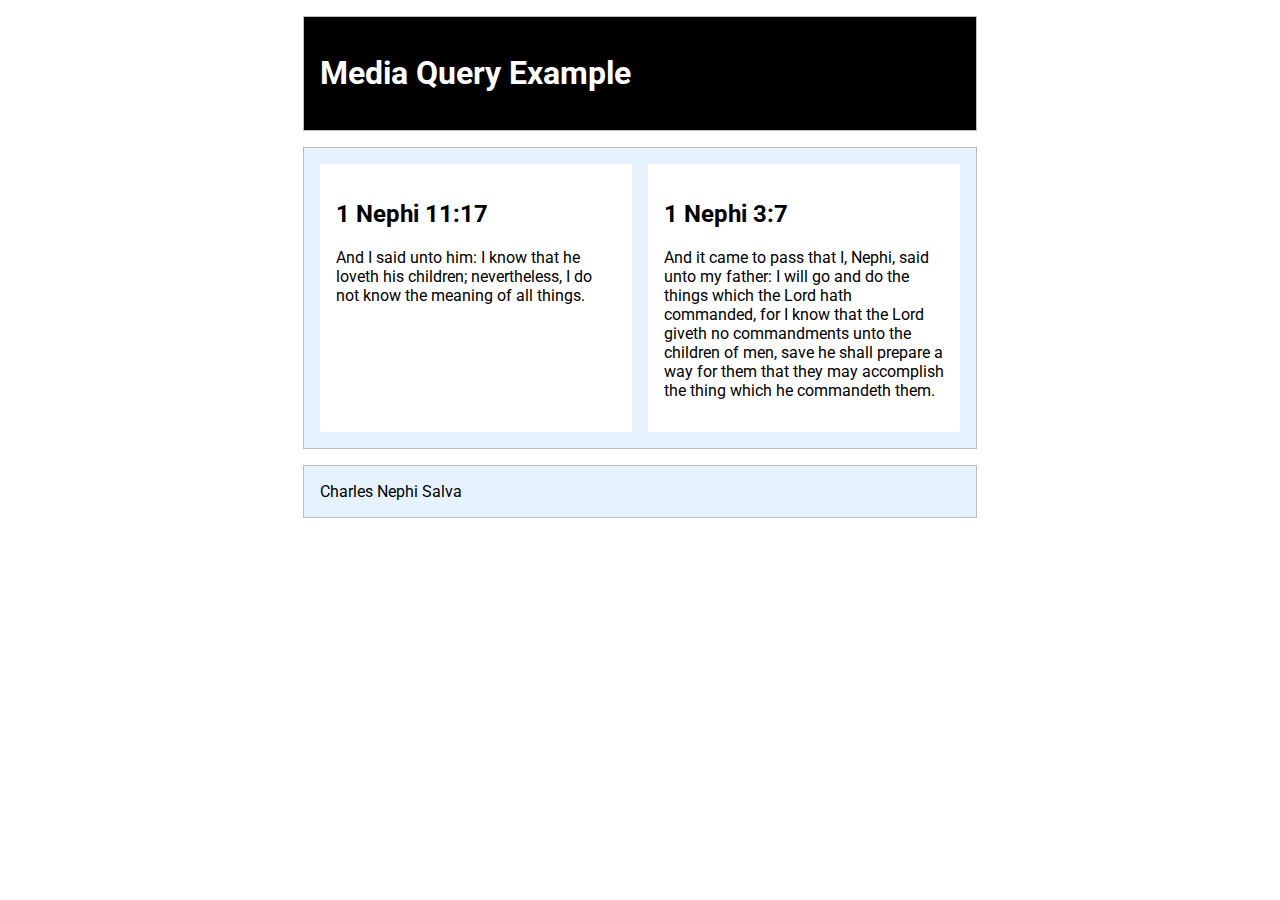
<file: week02/media-query.html>
<!DOCTYPE html>
<html lang="en">
<head>
    <meta charset="UTF-8">
    <meta name="viewport" content="width=device-width, initial-scale=1.0">
    <title>WDD 131 - Media Query Example</title>
    <meta name="description" content="Media query learning activity example page.">
    <meta name="author" content="Charles Nephi Salva">
    <link rel="preconnect" href="https://fonts.googleapis.com">
    <link rel="preconnect" href="https://fonts.gstatic.com" crossorigin>
    <link href="https://fonts.googleapis.com/css2?family=Roboto&display=swap" rel="stylesheet">
    <link rel="stylesheet" href="styles/media-query.css">
    <link rel="stylesheet" href="styles/media-query-large.css">
</head>
<body>
    <header>
        <h1>Media Query Example</h1>
    </header>
    <main>
        <section>
            <h2>1 Nephi 11:17</h2>
            <p>And I said unto him: I know that he loveth his children; nevertheless, I do not know the meaning of all things.</p>
        </section>
        <section>
            <h2>1 Nephi 3:7</h2>
            <p>And it came to pass that I, Nephi, said unto my father: I will go and do the things which the Lord hath commanded, for I
            know that the Lord giveth no commandments unto the children of men, save he shall prepare a way for them that they may
            accomplish the thing which he commandeth them.</p>
        </section>
    </main>
    <footer>Charles Nephi Salva</footer>
</body>
</html>
</file>
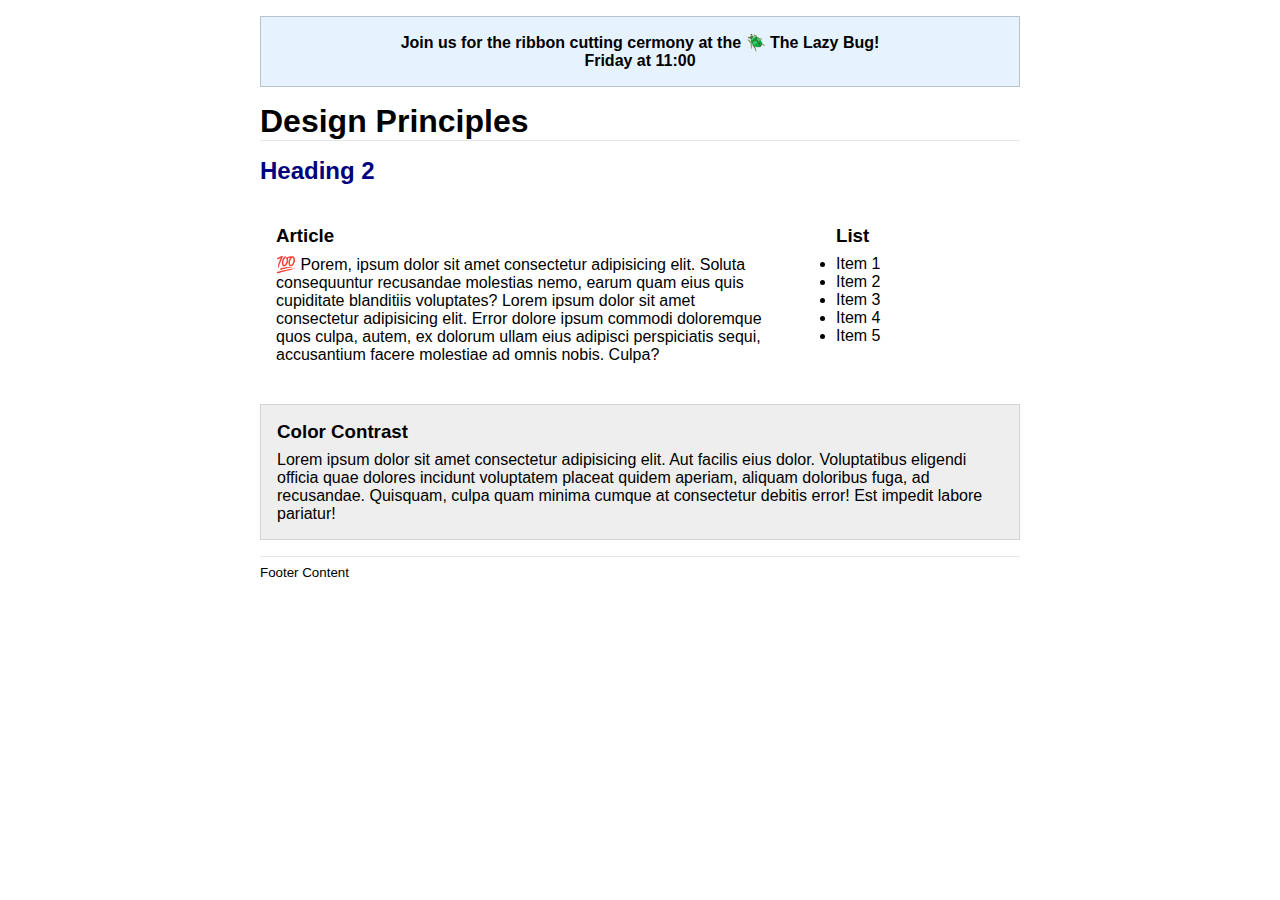
<file: week03/design.html>
<!DOCTYPE html>
<html lang="en">
<head>
    <meta charset="UTF-8">
    <meta name="viewport" content="width=device-width, initial-scale=1.0">
    <title>Document</title>
    <link rel="stylesheet" href="styles/design.css">
</head>
<body>
    <header>
	<div class="banner">Join us for the ribbon cutting cermony at the 🪲 The Lazy Bug!<br>Friday at 11:00</div>
	<h1>Design Principles</h1>
</header>
<main>
	<h2>Heading 2</h2>
	<section>
		<h3>Article</h3>
		<article>
			<p>💯 Porem, ipsum dolor sit amet consectetur adipisicing elit. Soluta consequuntur recusandae molestias nemo, earum quam eius quis cupiditate blanditiis voluptates? Lorem ipsum dolor sit amet consectetur adipisicing elit. Error dolore ipsum commodi doloremque quos culpa, autem, ex dolorum ullam eius adipisci perspiciatis sequi, accusantium facere molestiae ad omnis nobis. Culpa?</p>
		</article>
	</section>
	<section>
		<h3>List</h3>
		<ul>
			<li>Item 1</li>
			<li>Item 2</li>
			<li>Item 3</li>
			<li>Item 4</li>
			<li>Item 5</li>
		</ul>
	</section>
	<div class="callout">
		<h3>Color Contrast</h3>
		<p>Lorem ipsum dolor sit amet consectetur adipisicing elit. Aut facilis eius dolor. Voluptatibus eligendi officia quae dolores incidunt voluptatem placeat quidem aperiam, aliquam doloribus fuga, ad recusandae. Quisquam, culpa quam minima cumque at consectetur debitis error! Est impedit labore pariatur!</p>
	</div>
</main>
<footer>
	Footer Content
</footer>
</body>
</html>
</file>
<file: styles/base.css>
/* General Styles */
body {
    background-color: #121212;
    color: white;
    font-family: Arial, sans-serif;
    margin: 0;
    padding: 0;
}

/* Header */
header {
    background-color: black;
    padding: 1rem;
    text-align: center;
}

h1 {
    margin: 0;
}

/* Navigation */
nav {
    display: flex;
    justify-content: center;
    gap: 2rem;
    /* Increased spacing between nav links */
    margin-top: 0.5rem;
}

nav a {
    color: white;
    text-decoration: none;
    font-weight: bold;
    padding: 0.5rem 1rem;
    /* Added padding */
    border-radius: 5px;
    transition: background 0.3s ease;
}

nav a:hover {
    background: #4da6ff;
    /* Highlight effect */
    color: black;
}

/* Main Layout */
main {
    display: grid;
    grid-template-columns: 2fr 1fr;
    /* About Me 2/3, Web Dev 1/3 */
    gap: 2rem;
    padding: 2rem;
    max-width: 1100px;
    margin: auto;
}

/* Card Styling */
.card {
    background-color: #1e1e1e;
    padding: 1.5rem;
    border-radius: 8px;
    box-shadow: 0 0 15px rgba(255, 255, 255, 0.1);
    text-align: left;
}

/* Headings */
.card h2 {
    color: #ddd;
    background-color: #337ab7;
    padding: 0.5rem;
    text-align: center;
    border-radius: 5px;
    margin-bottom: 1rem;
}

/* Image & Text Wrapping */
.card-content {
    display: flex;
    align-items: center;
    gap: 1.5rem;
}

/* Images */
.card img {
    max-width: 140px;
    /* Slightly increased image size */
    height: auto;
    border-radius: 8px;
}

/* Web Dev Resources */
.card ul {
    list-style-type: none;
    padding: 0;
}

.card ul li {
    margin: 0.5rem 0;
}

.card ul a {
    color: #4da6ff;
    text-decoration: none;
    font-weight: bold;
    transition: color 0.3s ease;
}

.card ul a:hover {
    color: #ffcc00;
    /* Different hover color for contrast */
}

/* Footer */
footer {
    text-align: center;
    margin-top: 2rem;
    padding: 1rem;
    background-color: black;
}
</file>
<file: project/styles/base.css>
:root {
  --primary-color: #0056a3;
  --primary-hover: #0055aa;
  --dark-bg: #121212;
  --card-bg: #2a2a2a;
  --light-bg: #ffffff;
  --text-light: #f5f5f5;
  --text-muted: #ccc;
  --border-radius: 1rem;
  --max-width: 1200px;
}

body {
  margin: 0;
  padding: 0;
  font-family: 'Segoe UI', Tahoma, Geneva, Verdana, sans-serif;
  background-color: var(--dark-bg);
  color: var(--text-light);
}

.hero {
  width: 100%;
  padding: 2rem;
  justify-items: center;
  background-color: #1a1a1a;
  color: white;
}

/* Container for side-by-side sections */
.grid-container {
  display: grid;
  grid-template-columns: 1fr 1fr;
  gap: 2rem;
  /* spacing between columns */
  padding: 2rem;
}

/* Optional styling for each column */
.column {
  background-color: #2a2a2a;
  /* example */
  padding: 1rem;
  border-radius: 8px;
  color: white;
}

/* Header */
header {
  background-color: var(--primary-color);
  padding: 1rem;
  text-align: center;
  position: relative;
}

header h1 {
  margin: 0;
  font-size: 2rem;
  color: var(--text-light);
}

/* Hamburger Menu */
#menuToggle {
  display: none;
  position: absolute;
  top: 1rem;
  right: 1rem;
  background: none;
  border: none;
  font-size: 2rem;
  color: var(--text-light);
  cursor: pointer;
  z-index: 1001;
}

/* Navigation */
nav {
  background-color: var(--primary-color);
}

nav ul {
  display: flex;
  justify-content: center;
  gap: 1rem;
  list-style: none;
  padding: 1rem;
  margin: 0;
  transition: all 0.3s ease;
}

nav li a {
  display: block;
  color: var(--text-light);
  text-decoration: none;
  font-weight: bold;
  padding: 0.5rem 1rem;
  border-radius: 4px;
  transition: background-color 0.3s, color 0.3s;
}

nav li a:hover {
  background-color: var(--light-bg);
  color: var(--primary-color);
}

nav a.active {
  background-color: var(--light-bg);
  color: var(--primary-hover);
}

/* Responsive Nav */
@media (max-width: 768px) {
  #menuToggle {
    display: block;
  }

  nav ul {
    display: none;
    flex-direction: column;
  }

  nav ul.active {
    display: flex;
  }
    
}

/* Main & Sections */
main section {
  padding: 1rem;
  background-color: #1f1f1f;
  border-radius: 8px;
  margin-bottom: 2rem;
}

main h3 {
  margin-top: 1.5rem;
  color: #4eb3ff;
}

main ul {
  padding-left: 1.5rem;
}

main ul li {
  margin-bottom: 0.5rem;
}

.profile img {
  width: 100%;
  height: auto;
  object-fit: cover;
  max-height: 400px;
}

/* Appliance Cards */
.appliance-cards {
  display: grid;
  grid-template-columns: repeat(auto-fit, minmax(300px, 1fr));
  gap: 1rem;
}

.appliance-card {
  background-color: #333;
  padding: 1rem;
  border-radius: var(--border-radius);
  text-align: center;
  box-shadow: 0 2px 8px rgba(0, 0, 0, 0.3);
  transition: transform 0.3s ease, box-shadow 0.3s ease;
}

.appliance-card:hover {
  transform: translateY(-5px);
  box-shadow: 0 6px 18px rgba(0, 0, 0, 0.5);
}

.appliance-card img {
  height: 200px;
  object-fit: contain;
  margin-bottom: 0.5rem;
}

.appliance-card h3 {
  margin: 0.5rem 0 0.3rem;
  font-size: 1rem;
}

.appliance-card p {
  margin: 0.3rem 0;
  color: var(--text-muted);
  font-size: 0.9rem;
}

/* Featured / Sidebar / Cards */
.featured,
aside {
  background-color: var(--card-bg);
  padding: 1.5rem;
  border-radius: var(--border-radius);
  box-shadow: 0 4px 10px rgba(0, 0, 0, 0.3);
  margin-bottom: 2rem;
}

.featured h2 {
  margin-top: 0;
  font-size: 1.4rem;
}

/* Banner */
.hero img {
  width: 100%;
  height: auto;
  object-fit: cover;
  max-height: 400px;
}

/* Contact Form */
.contact-form {
  background-color: var(--light-bg);
  padding: 2rem;
  border-radius: 8px;
  box-shadow: 0 2px 10px rgba(0, 0, 0, 0.1);
  max-width: 600px;
  margin: 2rem auto;
}

.contact-form h3 {
  font-size: 1.8rem;
  margin-bottom: 1.2rem;
  color: var(--primary-color);
}

.contact-form label {
  font-size: 1rem;
  color: #555;
  margin-bottom: 0.5rem;
  display: block;
}

.contact-form input,
.contact-form textarea {
  width: 100%;
  padding: 0.75rem;
  margin-bottom: 1.2rem;
  border: 1px solid #ddd;
  border-radius: 5px;
  font-size: 1rem;
  color: #333;
}

.contact-form input:focus,
.contact-form textarea:focus {
  border-color: var(--primary-color);
  outline: none;
}

.contact-form button {
  background-color: var(--primary-color);
  color: var(--text-light);
  font-size: 1rem;
  padding: 0.75rem 1.5rem;
  border: none;
  border-radius: 5px;
  cursor: pointer;
  transition: background-color 0.3s;
}

.contact-form button:hover {
  background-color: var(--primary-hover);
}

/* Contact Info & FAQ */
.contact-info,
.faq {
  background-color: var(--card-bg);
  padding: 1rem;
  border-radius: 8px;
  margin-bottom: 2rem;
  box-shadow: 0 0 10px rgba(0, 0, 0, 0.3);
}

.contact-info ul {
  list-style: none;
  padding-left: 0;
}

.contact-info li {
  margin: 0.5rem 0;
}

.faq details {
  background-color: var(--card-bg);
  margin: 0.5rem 0;
  padding: 0.75rem;
  border-radius: 6px;
  cursor: pointer;
}

.faq summary {
  font-weight: bold;
}

.faq p {
  margin-top: 0.5rem;
}

section ul li a {
  color: #4eb3ff;
  /* light sky blue */
  text-decoration: none;
  transition: color 0.3s ease;
}

section ul li a:hover,
section ul li a:focus {
  color: #90dfff;
  /* lighter blue on hover */
  text-decoration: underline;
}

section ul li a:visited {
  color: #a4d1ff;
  /* slightly muted blue for visited links */
}

/* Scroll to Top */
#scrollToTop {
  position: fixed;
  bottom: 1.5rem;
  right: 1.5rem;
  background-color: var(--primary-color);
  color: var(--text-light);
  border: none;
  border-radius: 50%;
  padding: 0.75rem 1rem;
  font-size: 1.5rem;
  cursor: pointer;
  display: none;
  z-index: 999;
}

#scrollToTop.show {
  display: block;
}

/* Footer */
footer {
  text-align: center;
  padding: 1rem;
  background-color: #111;
  color: var(--text-muted);
  font-size: 0.9rem;
}
</file>
<file: styles/form.css>
body {
    font-family: Arial, sans-serif;
    line-height: 1.6;
    margin: 0;
    padding: 0;
    background-color: #f4f4f4;
    color: #333;
}

header,
footer {
    background-color: #002b5c;
    color: white;
    padding: 1rem;
    text-align: center;
}

main {
    padding: 1rem;
    max-width: 600px;
    margin: auto;
    background-color: white;
    border-radius: 8px;
    box-shadow: 0 0 10px rgba(0, 0, 0, 0.1);
}

form fieldset {
    border: none;
    margin-bottom: 1rem;
}

form label {
    display: block;
    margin-top: 1rem;
    font-weight: bold;
}

input[type="text"],
input[type="date"],
select,
textarea {
    width: 100%;
    padding: 0.5rem;
    margin-top: 0.3rem;
    border: 1px solid #ccc;
    border-radius: 4px;
    box-sizing: border-box;
}

input[type="submit"] {
    margin-top: 1.5rem;
    background-color: #0056b3;
    color: white;
    padding: 0.75rem;
    border: none;
    border-radius: 4px;
    cursor: pointer;
    font-size: 1rem;
}

input[type="submit"]:hover {
    background-color: #003f88;
}

.rating {
    display: flex;
    flex-direction: row-reverse;
    justify-content: flex-start;
    gap: 0.5rem;
    margin-top: 0.5rem;
}

.rating input[type="radio"] {
    display: none;
}

.rating label {
    font-size: 1.5rem;
    color: #ccc;
    cursor: pointer;
}

.rating input[type="radio"]:checked~label,
.rating input[type="radio"]:checked+label {
    color: gold;
}

@media (max-width: 600px) {
    main {
        padding: 1rem;
    }

    .rating label {
        font-size: 1.25rem;
    }
}
</file>
<file: styles/temples.css>
/* General Styles for Mobile and Smaller Screens */
body {
    background-color: #121212;
    color: white;
    font-family: Arial, sans-serif;
    margin: 0;
    padding: 0;
}

/* Header */
header {
    display: flex;
    justify-content: space-between;
    align-items: center;
    background-color: black;
    padding: 1rem;
}

h1 {
    margin: 0;
}

/* Navigation */
nav {
    display: none;
    /* Hide initially */
    flex-direction: column;
    align-items: center;
    gap: 1rem;
    position: absolute;
    top: 60px;
    left: 0;
    background: black;
    width: 100%;
    padding: 1rem 0;
    transition: transform 0.3s ease-in-out;
}

nav ul {
    list-style: none;
    padding: 0;
    margin: 0;
}

nav.show {
    display: flex;
}

#menu-toggle {
    background: none;
    border: none;
    color: white;
    font-size: 2rem;
    cursor: pointer;
    display: block;
    z-index: 1001;
}

nav a {
    color: white;
    text-decoration: none;
    font-weight: bold;
    padding: 0.5rem 1rem;
    border-radius: 5px;
    transition: background 0.3s ease;
}

nav a:hover {
    background: #4da6ff;
    color: black;
}

/* Hamburger Menu */
#menu-toggle {
    background: none;
    border: none;
    color: white;
    font-size: 2rem;
    cursor: pointer;
    display: block;
}

/* Main Layout */
main {
    display: grid;
    grid-template-columns: 1fr;
    gap: 2rem;
    padding: 2rem;
    max-width: 1100px;
    margin: auto;
    text-align: center;
}

/* Gallery */
.gallery {
    display: grid;
    grid-template-columns: 1fr;
    gap: 1.5rem;
    justify-content: center;
}

figure {
    background-color: #1e1e1e;
    padding: 1.5rem;
    border-radius: 8px;
    box-shadow: 0 0 15px rgba(255, 255, 255, 0.1);
    text-align: center;
}

figure img {
    width: 100%;
    height: auto;
    max-width: 300px;
    border-radius: 8px;
}

figcaption {
    margin-top: 0.5rem;
    font-weight: bold;
    color: #4da6ff;
}

/* Footer */
footer {
    text-align: center;
    margin-top: 2rem;
    padding: 1rem;
    background-color: black;
}
</file>
<file: styles/temples-large.css>
@media (min-width: 768px) {
    header {
        display: flex;
        flex-direction: column;
        align-items: center;
        row-gap: 1rem;
        padding: 1rem 0;
        background-color: black;
    }

    nav {
        display: flex;
        justify-content: center;
        width: 100%;
    }

    nav ul {
        display: flex;
        gap: 4rem;
        list-style: none;
        padding: 0;
        margin: 0;
    }

    nav a {
        text-decoration: none;
        color: white;
        font-weight: bold;
        padding: 0.75rem 1rem;
    }

    #menu-toggle {
        display: none;
        /* Hide the menu button on large screens */
    }
}

@media (min-width: 1024px) {
    .gallery {
        grid-template-columns: repeat(3, 1fr);
    }
}
</file>
<file: project/styles/siteplan.css>
body {
    font-family: 'Open Sans', sans-serif;
    background-color: #f4f4f4;
    color: #333;
    margin: 0;
    padding: 1rem;
}

h1

h2,
h3 {
    font-family: 'Roboto Slab', serif;
    color: #003366;
}

ul {
    list-style-type: disc;
    padding-left: 20px;
}

header,
footer {
    background-color: #003366;
    color: white;
    padding: 1rem;
    text-align: center;
}

a {
    color: #00aaff;
}
</file>
<file: week01/styles/layout.css>
/* General Page Layout using CSS Grid */
body {
    display: grid;
    grid-template-rows: auto auto 1fr auto;
    grid-template-columns: 1fr;
    min-height: 100vh;
    font-family: Arial, sans-serif;
    margin: 0;
}

/* Header Styling */
header {
    background-color: #333;
    color: white;
    text-align: left;
    padding: 20px;
}

/* Navigation Styling */
nav {
    background-color: black;
}

nav ul {
    display: flex;
    justify-content: center;
    list-style: none;
    padding: 10px 0;
    margin: 0;
}

nav ul li {
    margin: 0 20px;
}

nav ul li a {
    color: white;
    text-decoration: none;
    font-weight: bold;
}

/* Main Content Layout (CSS Grid) */
main {
    display: grid;
    grid-template-columns: 2fr 1fr;
    gap: 0;
}

/* Section and Sidebar */
.main-content {
    background-color: lightgray;
    padding: 20px;
}

aside {
    background-color: white;
    padding: 20px;
}

/* Footer Styling */
footer {
    background-color: #333;
    color: white;
    text-align: center;
    padding: 20px;
    font-weight: bold;
}
</file>
<file: week02/styles/media-query.css>
body {
    font-family: 'Roboto', sans-serif;
}

header, main, footer {
    max-width: 640px;
    margin: 1rem auto;
    border: 1px solid #bbb;
    padding: 1rem;
    background-color: #e6f2ff;
}

main {
    display: grid;
    grid-template-columns: 1fr;
    grid-gap: 1rem;
}

section {
    padding: 1rem;
    background-color: #fff;
}
</file>
<file: week02/styles/media-query-large.css>
@media screen and (min-width: 500px){
    header {
        background-color: black;
        color: white;
    }
    main {
        grid-template-columns: 1fr 1fr;
    }
}
</file>
<file: week03/styles/design.css>
/* Universal Selector */
* {
    box-sizing: border-box;
    margin: 0;
    padding: 0;
}

/* HTML Element Selectors */
body {
    font-family: Roboto, helvetica, sans-serif;
    margin: 1rem;
}

header,
main,
footer {
    max-width: 760px;
    margin: 0 auto;
}

h1 {
    border-bottom: 1px solid rgb(0 0 0 / 0.1);
    margin: 1rem 0;
}

main {
    display: grid;
    grid-template-columns: 1fr 200px;
    grid-gap: 1.5rem;
}

section {
    padding: 1rem;
}

h2 {
    color: navy;
    grid-column: 1/3;
}

h3 {
    margin-bottom: 0.5rem;
}

footer {
    margin-top: 1rem;
    border-top: 1px solid rgb(0 0 0 / 0.1);
    padding: 0.5rem 0;
    font-size: smaller;
}

/* Class Selectors */
.banner {
    border: 1px solid rgb(0 0 0 / 0.2);
    padding: 1rem;
    background-color: rgb(230 243 254 / 1);
    font-weight: 700;
    word-break: break-word;
    text-align: center;
}

.callout {
    border: 1px solid rgb(0 0 0 / 0.1);
    color: #000;
    background-color: #eee;
    grid-column: 1/3;
    padding: 1rem;
}
</file>
